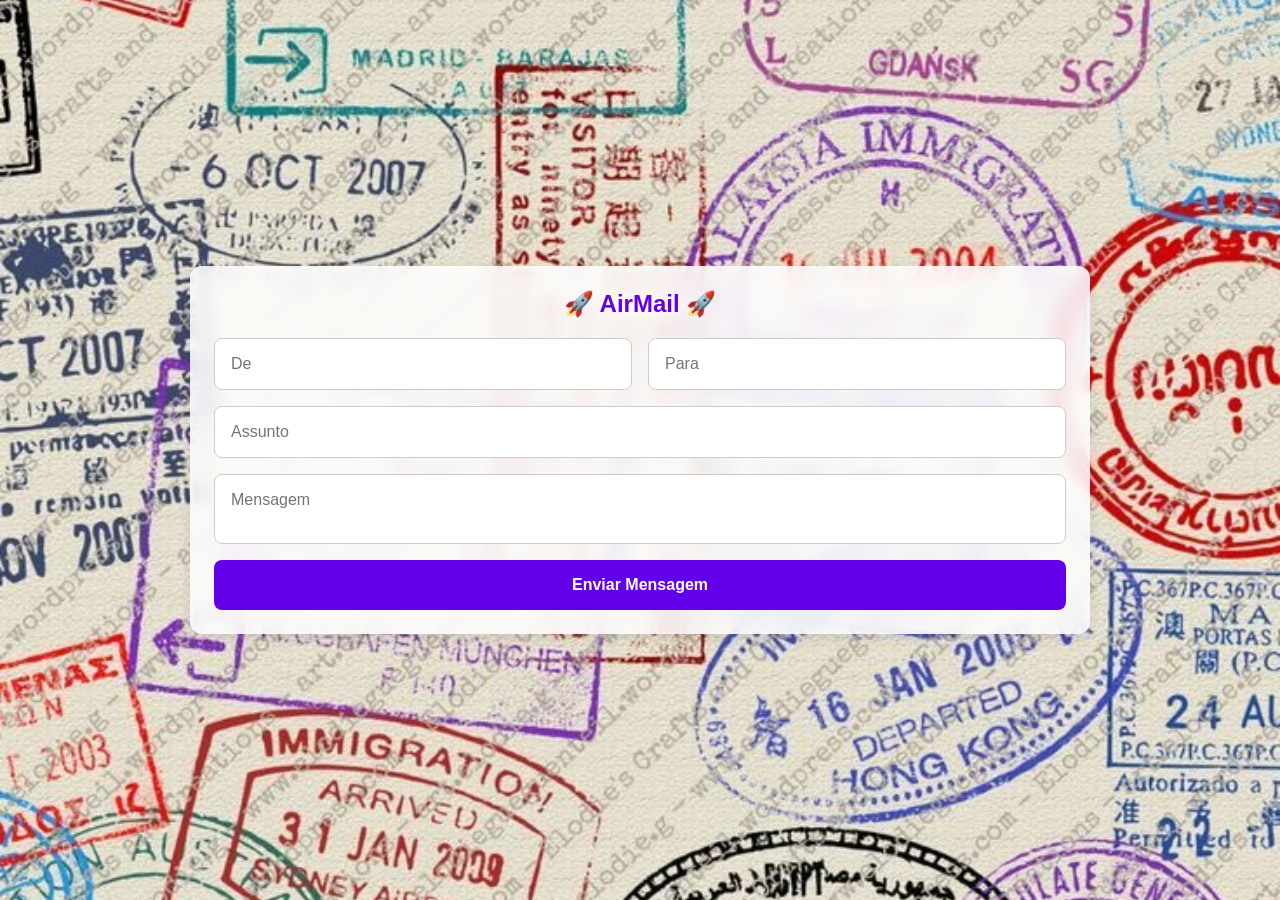
<file: tela1/index.html>
<!doctype html>
<html lang="pt-BR">
  <head>
    <meta charset="UTF-8" />
    <meta
      name="viewport"
      content="width=device-width, initial-scale=1.0, maximum-scale=1.0, user-scalable=no"
    />
    <title>Email - App Nativo</title>
    <link href="https://fonts.cdnfonts.com/css/sendday" rel="stylesheet" />
    <link rel="stylesheet" href="style.css" />
  </head>
  <body>
    <main class="app-screen">
      <section class="card">
        <h2>🚀 AirMail 🚀</h2>
        <form>
          <div class="form-group">
            <div class="email">
              <input type="email" placeholder="De" required />
              <input type="email" placeholder="Para" required />
            </div>
            <input type="text" placeholder="Assunto" required />
          </div>
          <textarea placeholder="Mensagem" required></textarea>
          <button type="submit">Enviar Mensagem</button>
        </form>
      </section>
    </main>
  </body>
</html>
</file>
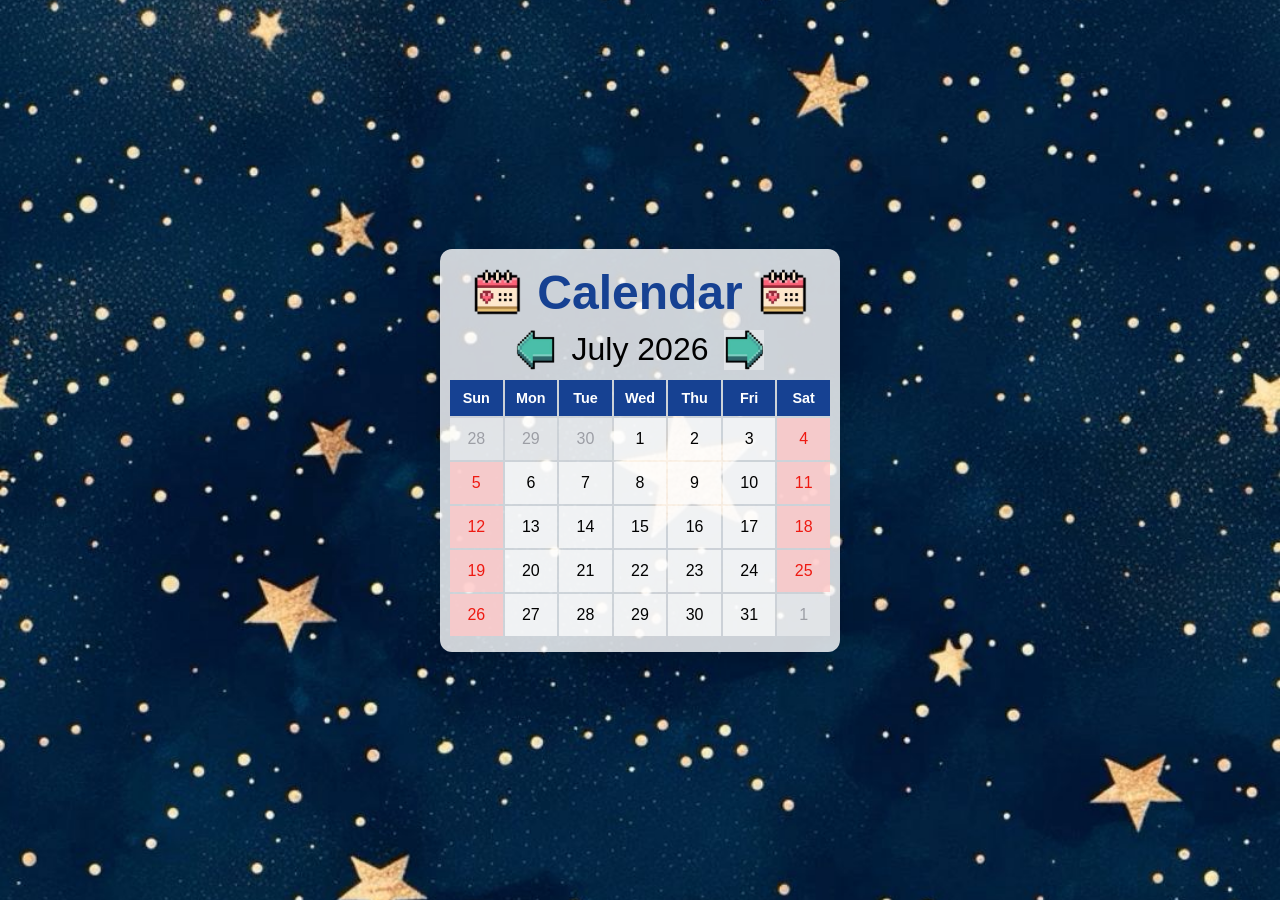
<file: tela2/index.html>
<!doctype html>
<html lang="en">
  <head>
    <meta charset="UTF-8" />
    <meta name="viewport" content="width=device-width, initial-scale=1.0" />
    <link rel="stylesheet" href="style.css" />
    <link href="https://fonts.cdnfonts.com/css/sendday" rel="stylesheet" />
    <title>🚀 Calendário 🚀</title>
  </head>
  <body>
    <div class="calendar">
      <h2 class="titulo-calendario">
    <img src="image/calendar.png" alt="Ícone Calendário" class="icone-h2">
    Calendar
    <img src="image/calendar.png" alt="Ícone Calendário" class="icone-h2">
</h2>
      <div class="month">
        <img src="image/flecha.png" alt="Previous" class="prev" />
        <span class="month-year">July 2026</span>
        <img src="image/flecha.png" alt="Next" class="next" />
      </div>
      <div class="grid">
        <div class="day week">Sun</div>
        <div class="day week">Mon</div>
        <div class="day week">Tue</div>
        <div class="day week">Wed</div>
        <div class="day week">Thu</div>
        <div class="day week">Fri</div>
        <div class="day week">Sat</div>


        <!-- julho tem 31 -->
        <div class="next day">28</div>
        <div class="next day">29</div>
        <div class="next day">30</div>
        <div class="day">1</div>
        <div class="day">2</div>
        <div class="day">3</div>
        <div class="weekend day">4</div>
        <div class="weekend day">5</div>
        <div class="day">6</div>
        <div class="day">7</div>
        <div class="day">8</div>
        <div class="day">9</div>
        <div class="day">10</div>
        <div class="weekend day">11</div>
        <div class="weekend day">12</div>
        <div class="day">13</div>
        <div class="day">14</div>
        <div class="day">15</div>
        <div class="day">16</div>
        <div class="day">17</div>
        <div class="weekend day">18</div>
        <div class="weekend day">19</div>
        <div class="day">20</div>
        <div class="day">21</div>
        <div class="day">22</div>
        <div class="day">23</div>
        <div class="day">24</div>
        <div class="weekend day">25</div>
        <div class="weekend day">26</div>
        <div class="day">27</div>
        <div class="day">28</div>
        <div class="day">29</div>
        <div class="day">30</div>
        <div class="day">31</div>
        <div class="next day">1</div>
      </div>
    </div>
  </body>
</html>
</file>
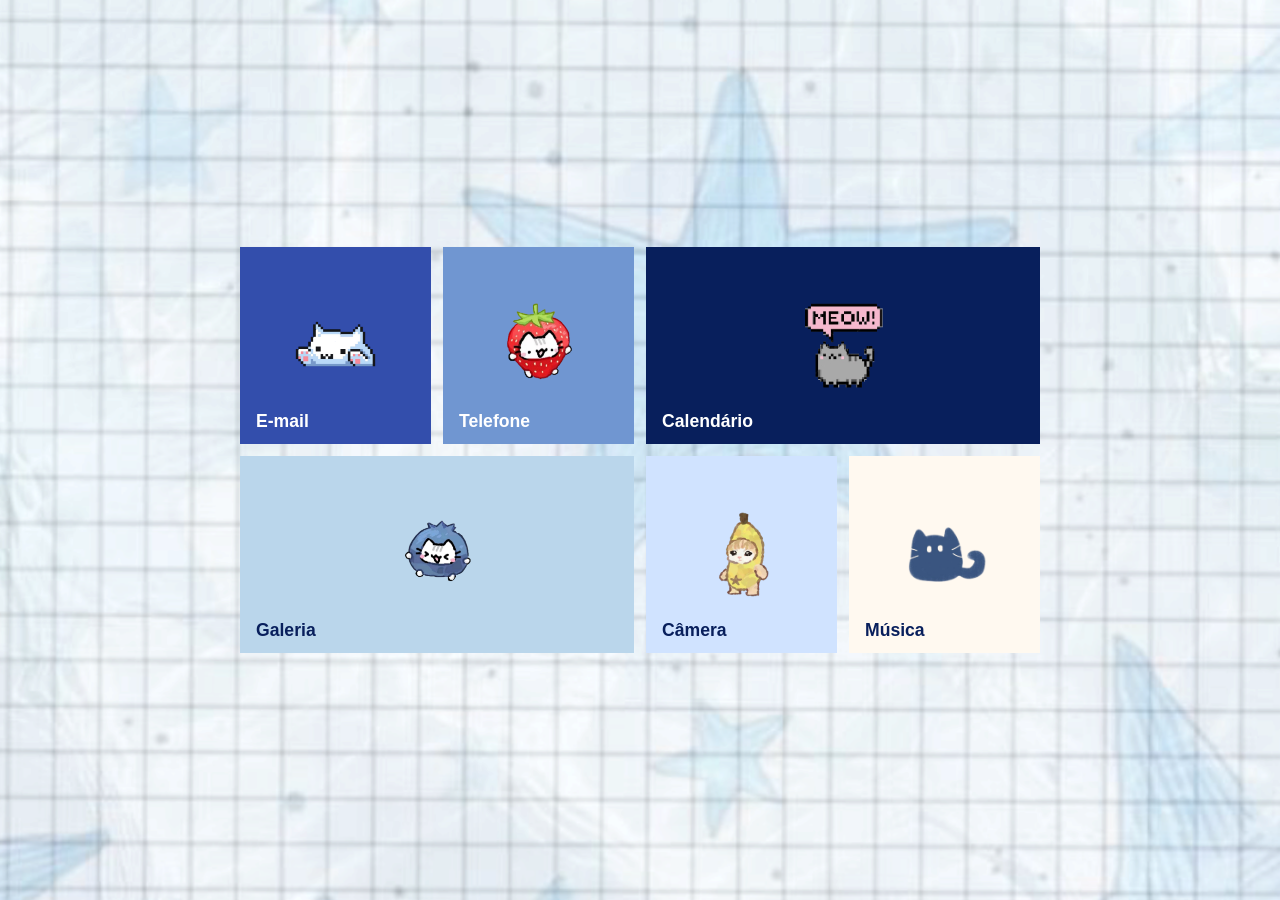
<file: tela3/index.html>
<!DOCTYPE html>
<html lang="pt-BR">
<head>
    <meta charset="UTF-8">
    <meta name="viewport" content="width=device-width, initial-scale=1.0, maximum-scale=1.0, user-scalable=no">
    <title>🚀 Metro 🚀</title>
    <link rel="stylesheet" href="style.css">
</head>
<body>

    <main class="app-screen">
        <div class="metro-container">

            <div class="metro-grid">
                
                <div class="tile bg-planetary tile-small">
                    <img src="image/cat1.png" alt="Gato E-mail" class="tile-icon">
                    <span class="tile-title">E-mail</span>
                </div>

                <div class="tile bg-universe tile-small">
                    <img src="image/cat2.png" alt="Gato Telefone" class="tile-icon">
                    <span class="tile-title">Telefone</span>
                </div>

                <div class="tile bg-galaxy tile-wide">
                    <img src="image/cat3.png" alt="Gato Calendário" class="tile-icon">
                    <span class="tile-title">Calendário</span>
                </div>

                <div class="tile bg-venus tile-large">
                    <img src="image/cat4.png" alt="Gato Galeria" class="tile-icon">
                    <span class="tile-title">Galeria</span>
                </div>

                <div class="tile bg-sky tile-small">
                    <img src="image/cat5.png" alt="Gato Câmera" class="tile-icon">
                    <span class="tile-title">Câmera</span>
                </div>

                <div class="tile bg-milky-way tile-small">
                    <img src="image/cat6.png" alt="Gato Música" class="tile-icon">
                    <span class="tile-title">Música</span>
                </div>

            </div>
        </div>
    </main>

</body>
</html>
</file>
<file: tela1/style.css>
* {
    margin: 0;
    padding: 0;
    box-sizing: border-box;
    font-family: sans-serif;
}

body, html {
        width: 100%;
        font-family: 'sendday', sans-serif;

}


.app-screen {
    width: 100vw;
    min-height: 100vh; 
    
    background-image: url('image/fundo2.jpg');
    background-size: cover;
    background-position: center;
    background-attachment: fixed; 
    background-repeat: no-repeat;
    
    display: flex;
    
    padding: 40px 16px; 
    user-select: none; 
    -webkit-user-select: none;
}

.form-group {
    display: flex;
    flex-direction: column;
    gap: 16px;
}

.card {
    margin: auto; 
    
    background-color: rgba(255, 255, 255, 0.85); 
    backdrop-filter: blur(8px);
    -webkit-backdrop-filter: blur(8px);
    padding: 24px;
    border-radius: 12px;
    box-shadow: 0 4px 12px rgba(0,0,0,0.1);
    
    width: 100%;
    max-width: 900px; 
    
   
}

form {
    display: flex;
    flex-direction: column;
    gap: 16px;
    width: 100%;
}

textarea {
    min-height: 45px; 
    resize: none;
}

.email{
    display: flex;
    gap: 16px;

}

h2 {
    color: #6200ea;
    text-align: center;
    margin-bottom: 20px;
    font-family: 'sendday', sans-serif;
}




input, textarea, button {
    width: 100%;
    padding: 16px; 
    border-radius: 8px;
    border: 1px solid #ccc;
    font-size: 16px; 
}



button {
    background-color: #6200ea;
    color: white;
    font-weight: bold;
    border: none;
    cursor: pointer;
}

button:active {
    background-color: #4a00b0; 
}

@media (orientation: portrait) { 
    .email {
        flex-direction: column;
    }
}
</file>
<file: tela2/style.css>
*, html {
    margin: 0;
    padding: 0;
    box-sizing: border-box;
}

body {
    font-family: 'sendday', sans-serif;
    background-image: url('image/fundo.jpg');
    background-size: cover;
    background-position: center;
    background-attachment: fixed;

    display: flex;
    min-height: 100vh;
    padding: 16px; 
}
.calendar {
    margin: auto; 
    
    display: flex;
    flex-direction: column;
    align-items: center;
    background-color: rgba(255, 255, 255, 0.8);
    border-radius: 12px;
    box-shadow: 0 8px 24px rgba(0,0,0,0.2);

    width: 100%;
    max-width: 400px;
    padding: 16px 0;

    max-height: calc(100vh - 32px); 
    
    overflow-y: auto; 
}

.calendar h2 {
    font-size: 3rem;
    text-align: center;
    margin-bottom: 10px;
}

.month {
    display: flex;
    justify-content: center;
    align-items: center;
    font-size: 2rem;
    width: 100%;
    margin-bottom: 10px;
}

.month img {
    width: 40px; 
    margin: 0 16px;
    cursor: pointer;
}

.prev {
    transform: scaleX(-1);
}

.grid {
    display: grid;
    grid-template-columns: repeat(7, 1fr);
    width: 100%; 
    padding: 0 10px;
    gap: 2px; 
}

.day {
    background-color: rgba(255, 255, 255, 0.712);
    display: flex;
    justify-content: center;
    align-items: center;
    padding: 12px 5px; 
    font-size: 1rem;
}

.week {
    font-size: 0.9rem; 
    padding: 10px 5px;
    font-weight: bold;
    text-align: center;
    background-color: rgb(22, 65, 146);
    color: white;
}

.next {
    background-color: rgba(255, 255, 255, 0.4); 
    color: rgb(156, 158, 165);
}


.weekend {
    background-color: rgba(255, 200, 200, 0.8); 
    color: rgb(238, 25, 17);
}


.titulo-calendario {
    display: flex;
    justify-content: center;
    align-items: center;
    gap: 16px; 
    font-size: 3rem;
    margin-bottom: 10px;
    color: rgb(22, 65, 146);
}

.icone-h2 {
    width: 48px;
    height: auto; 
}
</file>
<file: tela3/style.css>
* {
    margin: 0;
    padding: 0;
    box-sizing: border-box;
}


body, html {
    width: 100%;
    overflow-x: hidden; 
}


.app-screen {
    width: 100%; 
    min-height: 100vh; 
    
    background-image: url('image/fundo.png'); 
    background-size: cover;
    background-position: center;
    background-attachment: fixed; 
    background-repeat: no-repeat;
    
    display: flex;
    justify-content: center;
    align-items: center;
    padding: 40px 16px; 
    
    user-select: none;
    -webkit-user-select: none;
}


.metro-container {
    width: 100%;
    max-width: 400px;
    font-family: 'Segoe UI', Roboto, Helvetica, sans-serif;
    margin: auto;
}


.metro-grid {
    display: grid;
    grid-template-columns: repeat(2, minmax(0, 1fr)); 
    gap: 12px; 
}

.tile {
    width: 100%;
    height: 100%;
    
    display: flex;
    flex-direction: column;
    justify-content: center; 
    align-items: center;     
    padding: 16px;
    cursor: pointer;
    position: relative;      
    transition: transform 0.1s ease;
}

.tile:active {
    transform: scale(0.96);
}

.tile-icon {
    width: 85px;         
    height: 85px;
    object-fit: contain; 
}

.tile-large .tile-icon {
    width: 300px;        
    height: 300px;
}

.tile-title {
    font-size: 1.1rem;
    font-weight: 600;
    position: absolute;  
    bottom: 12px;        
    left: 16px;          
}

.tile-small {
    aspect-ratio: 1 / 1; 
}

.tile-wide {
    grid-column: span 2; 
    aspect-ratio: 2 / 1; 
}

.tile-large {
    grid-column: span 2;
    aspect-ratio: 1 / 1;
}

.bg-galaxy      { background-color: #081F5C; color: #FFFFFF; }
.bg-planetary   { background-color: #334EAC; color: #FFFFFF; }
.bg-universe    { background-color: #7096D1; color: #FFFFFF; }
.bg-venus       { background-color: #BAD6EB; color: #081F5C; }
.bg-sky         { background-color: #D0E3FF; color: #081F5C; }
.bg-meteor      { background-color: #F7F2EB; color: #081F5C; }
.bg-milky-way   { background-color: #FFF9F0; color: #081F5C; }

@media (min-width: 600px) and (orientation: landscape) {
    
    .metro-container {
        max-width: 800px; 
    }

    .metro-grid {
        grid-template-columns: repeat(4, minmax(0, 1fr)); 
    }

    .tile-large {
        aspect-ratio: 2 / 1; 
    }

    .tile-large .tile-icon {
        width: 85px;  
        height: 85px;
    }
}
</file>
